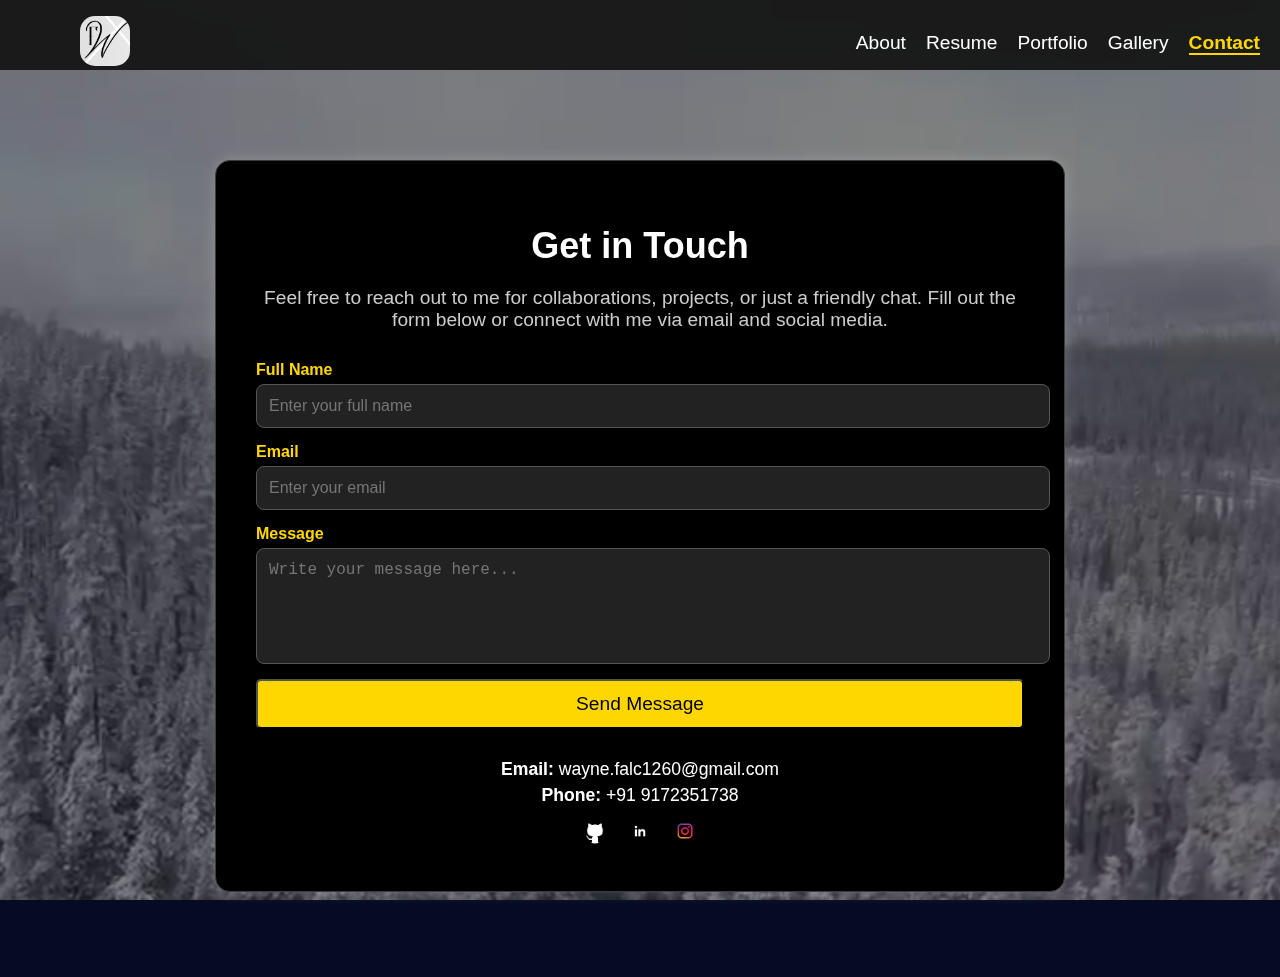
<file: contact.html>
<!DOCTYPE html>
<html lang="en">
<head>
    <meta charset="UTF-8">
    <meta name="viewport" content="width=device-width, initial-scale=1.0">
    <title>Contact Me</title>
    <link rel="stylesheet" href="styles.css">
</head>
<body>
<video autoplay muted loop id="bg-video">
    <source src="videos/5.mp4" type="video/mp4">
    Your browser does not support the video tag.
</video>
<div id="video-overlay"></div>
<!-- Navbar -->
<header class="navbar">
    <div class="container">
        <h1 class="logo">
            <img src="images/unnamed.png" height="50px" width="50px" class="img-lef">
        </h1>
        <nav>
            <ul>
                <li><a href="index.html">About</a></li>
                <li><a href="resume.html">Resume</a></li>
                <li><a href="projects.html">Portfolio</a></li>
                <li><a href="photography.html">Gallery</a></li>
                <li><a href="contact.html" class="active">Contact</a></li>
            </ul>
        </nav>
    </div>
</header>

<!-- Contact Section -->
<div class="content-container">
    <main class="contact-section animate-fade-in-up">
        <h1 class="section-title">Get in Touch</h1>
        <p class="contact-description">
            Feel free to reach out to me for collaborations, projects, or just a friendly chat.
            Fill out the form below or connect with me via email and social media.
        </p>

        <div class="contact-form-container">
            <form action="#" method="POST" class="contact-form">
                <div class="form-group">
                    <label for="name">Full Name</label>
                    <input type="text" id="name" name="name" placeholder="Enter your full name" required>
                </div>

                <div class="form-group">
                    <label for="email">Email</label>
                    <input type="email" id="email" name="email" placeholder="Enter your email" required>
                </div>

                <div class="form-group">
                    <label for="message">Message</label>
                    <textarea id="message" name="message" placeholder="Write your message here..." rows="5" required></textarea>
                </div>

                <button type="submit" class="btn-submit">Send Message</button>
            </form>
        </div>

        <div class="contact-info">
            <p><strong>Email:</strong> wayne.falc1260@gmail.com</p>
            <p><strong>Phone:</strong> +91 9172351738</p>

            <div class="social-icons">
                <a href="https://github.com/Phoenix-rgbb" target="_blank"><img src="images/github.png" alt="Github"></a>
                <a href="https://www.linkedin.com/in/wayne-falcao-945291330?utm_source=share&utm_campaign=share_via&utm_content=profile&utm_medium=android_app" target="_blank"><img src="images/linkedin.png" alt="LinkedIn"></a>
                <a href="https://www.instagram.com/wayne_1260?igsh=dGppZWp1aWhoMm83" target="_blank"><img src="images/insta.png" alt="Instagram"></a>
            </div>
        </div>
    </main>
</div>


</body>
</html>
</file>
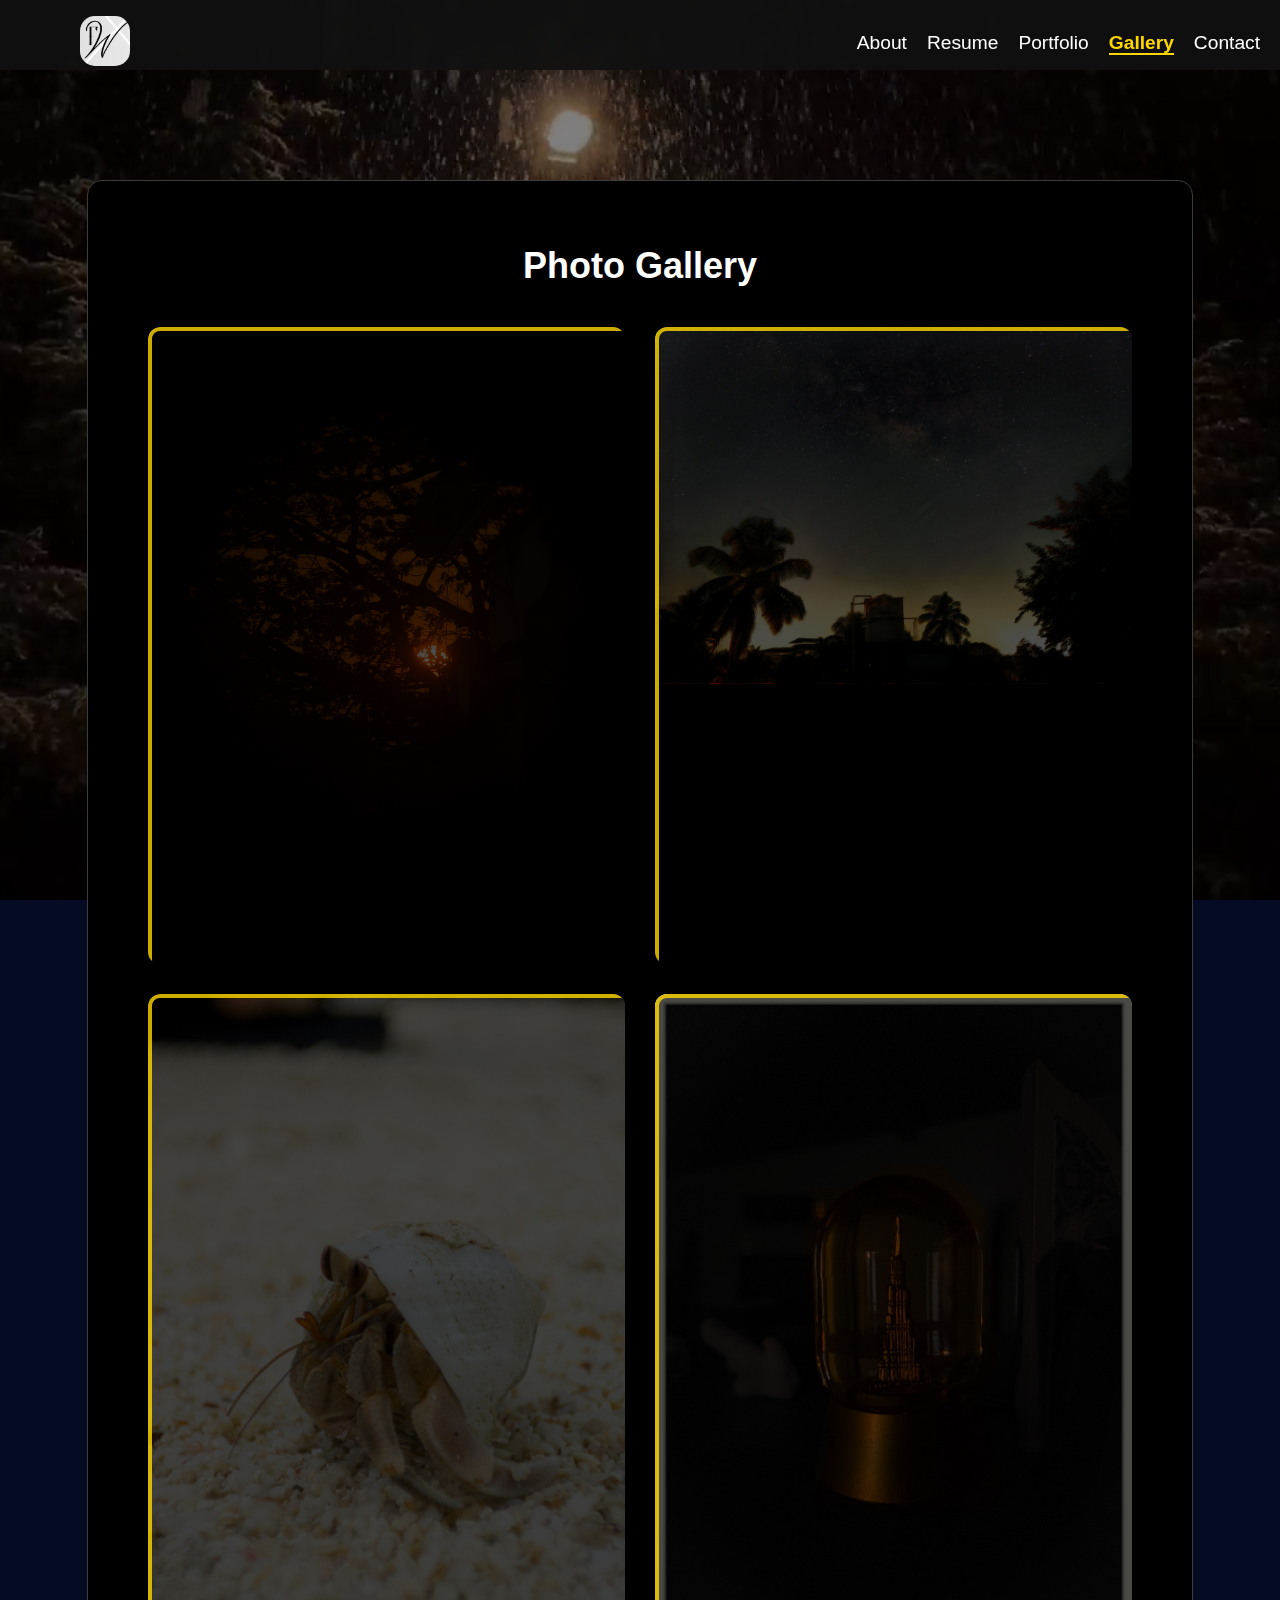
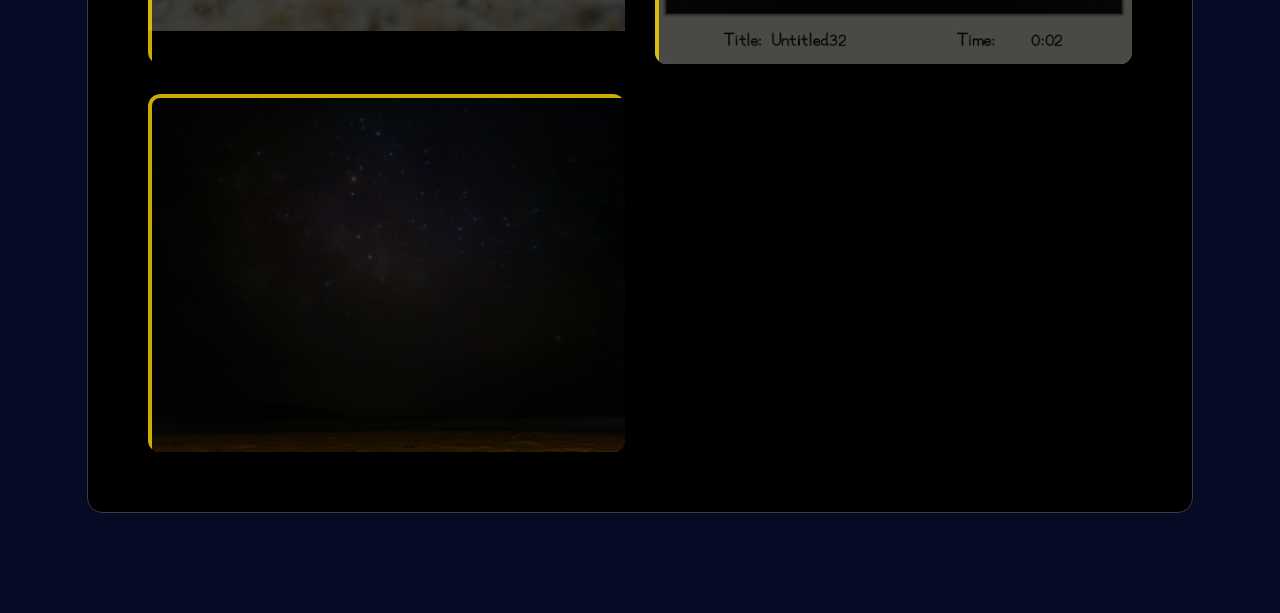
<file: photography.html>
<!DOCTYPE html>
<html lang="en">
<head>
    <meta charset="UTF-8">
    <meta name="viewport" content="width=device-width, initial-scale=1.0">
    <title>Photography</title>
    <link rel="stylesheet" href="styles.css">
</head>
<body>
<video autoplay muted loop id="bg-video">
    <source src="videos/6.mp4" type="video/mp4">
    Your browser does not support the video tag.
</video>
<div id="video-overlay"></div>
    <!-- Sidebar Navigation -->
    <header class="navbar">
    <div class="container">
        <h1 class="logo"> <img src="images/unnamed.png" height="10px" width="50px" class="img-lef" ></h1>
        <nav> <h1>
            <ul>
                <li><a href="index.html">About</a></li>
                <li><a href="resume.html">Resume</a></li>
                <li><a href="projects.html">Portfolio</a></li>
                <li><a href="photography.html" class="active">Gallery</a></li>
                <li><a href="contact.html">Contact</a></li>
            </ul>
        </nav> </h1>
    </div>
</header>


    <!-- Main Content -->
    <div class="content-container">
        <main class="photography-section animate-fade-in-up">
            <h1 class="section-title">Photo Gallery</h1>

            <!-- Photo Gallery with Scratch Effect -->
            <div class="photo-gallery">
                <div class="photo-item">
                    <div class="photo-overlay"></div>
                    <img src="images/last.jpg" alt="Photo 1">
                </div>
                <div class="photo-item">
                    <div class="photo-overlay"></div>
                    <img src="images/mikly1.jpg" alt="Photo 1">
                </div>
                <div class="photo-item">
                    <div class="photo-overlay"></div>
                    <img src="images/krab.jpg" alt="Photo 2">
                </div>
                <div class="photo-item">
                    <div class="photo-overlay"></div>
                    <img src="images/globe.jpg" alt="Photo 3">
                </div>
                <div class="photo-item">
                    <div class="photo-overlay"></div>
                    <img src="images/mikly2.jpg" alt="Photo 4">
                </div>
            </div>
        </main>
    </div>


</body>
</html>
</file>
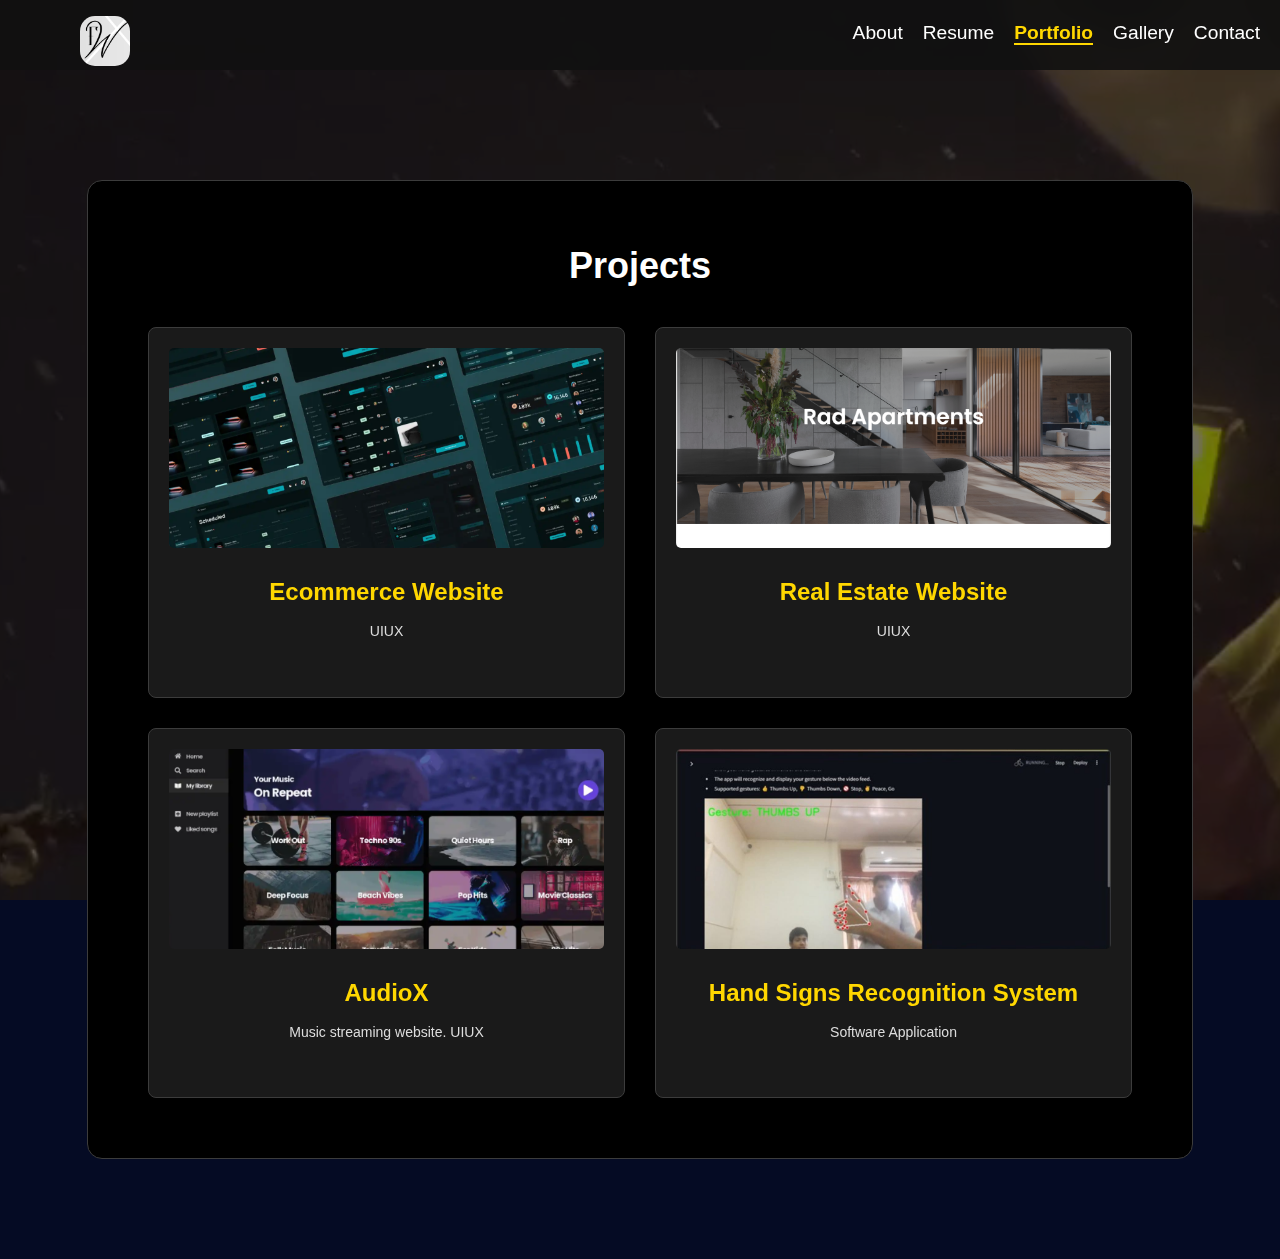
<file: projects.html>
<!DOCTYPE html>
<html lang="en">
<head>
    <meta charset="UTF-8">
    <meta name="viewport" content="width=device-width, initial-scale=1.0">
    <title>Projects</title>
    <link rel="stylesheet" href="styles.css">
</head>
<body>
<video autoplay muted loop id="bg-video">
    <source src="videos/3.mp4" type="video/mp4">
    Your browser does not support the video tag.
</video>
<div id="video-overlay"></div>
    <!-- Navbar -->
    <header class="navbar">
    <div class="container">
        <div class="logo">
            <h1 class="logo"> <img src="images/unnamed.png" height="10px" width="50px" class="img-lef" ></h1>
        </div>
        <nav>
            <ul>
                <li><a href="index.html">About</a></li>
                <li><a href="resume.html">Resume</a></li>
                <li><a href="projects.html" class="active">Portfolio</a></li>
                <li><a href="photography.html">Gallery</a></li>
                <li><a href="contact.html">Contact</a></li>
            </ul>
        </nav>
    </div>
</header>


    <!-- Main Content -->
    <div class="content-container">
        <main class="projects-section animate-fade-in-up">
            <h1 class="section-title">Projects</h1>

            <!-- Projects Grid -->
            <div class="projects-gallery">

                <div class="project-card">
                    <img src="images/ecom.png" alt="Project 2">
                    <div class="project-info">
                        <h3>Ecommerce Website</h3>
                        <p>UIUX</p>
                    </div>
                </div>
                <div class="project-card">
                    <img src="images/real-estate.png" alt="Project 3">
                    <div class="project-info">
                        <h3>Real Estate Website</h3>
                        <p>UIUX</p>

                    </div>
                </div>
                <div class="project-card">
                    <img src="images/stream.png" alt="Project 4">
                    <div class="project-info">
                        <h3>AudioX</h3>
                        <p>Music streaming website. UIUX</p>

                    </div>
                </div>
                <div class="project-card">
                    <img src="images/hands.jpg" alt="Project 1">
                    <div class="project-info">
                        <h3>Hand Signs Recognition System</h3>
                        <p>Software Application</p>

                    </div>
                </div>
            </div>
        </main>
    </div>


</body>
</html>
</file>
<file: styles.css>
/* General Styles */

body {
    background-color: rgb(5, 11, 36);
    color: gold;
    font-family: 'Inter', sans-serif;
    margin: 0;
    padding: 0;
}
#bg-video {
    position: fixed;
    top: 0;
    left: 0;
    width: 100vw;
    height: 100vh;
    object-fit: cover; /* Ensures the video fills the screen */
    z-index: -1; /* Sends it behind all content */
}
#video-overlay {
    position: fixed;
    top: 0;
    left: 0;
    width: 100vw;
    height: 100vh;
    background: rgba(0, 0, 0, 0.5); /* 50% dark overlay */
    z-index: 0;
}


/* Fix for Tailwind overriding background color */
main {
    background: rgb(0, 0, 0) !important; /* Force grey background */
    color: white; /* Ensure text is readable */
    max-width: 80%;
    margin: 100px auto;
    padding: 20px;
    border-radius: 15px;
    transition: opacity 1s ease-out;
    opacity: 0; /* Hidden initially */
    position: relative;
}

/* Canvas Overlay for Ball Animation */
canvas {
    position: fixed;
    top: 0;
    left: 0;
    pointer-events: none; /* So it doesn't interfere with page clicks */
}
/* Hero Section */
.hero-section {
    height: 100vh;
    display: flex;
    flex-direction: column;
    justify-content: center;
    align-items: center;
    text-align: center;
    opacity: 0;
    animation: fadeIn 1.5s ease-out forwards;

}

.hurricane-regular {
  font-family: "Hurricane", cursive;
}

.viaoda-libre-regular {
  font-family: "Viaoda Libre", serif;
}

.playfair-display {
  font-family: "Playfair Display", serif;
}

.hero-title {
    font-size: 4rem;
    font-weight: bold;
    text-transform: uppercase;
    letter-spacing: 2px;
    line-height: 1.2;
}

.hero-title .italic {
    font-style: italic;
}

.hero-title .bold {
    font-weight: 900;
}

.hero-subtitle {
    font-size: 1.2rem;
    margin-top: 10px;
    opacity: 0;
    animation: fadeInUp 1s ease-out forwards;
    animation-delay: 0.5s;
}

/* Animations */
@keyframes fadeIn {
    from { opacity: 0; transform: translateY(-30px); }
    to { opacity: 1; transform: translateY(0); }
}

@keyframes fadeInUp {
    from { opacity: 0; transform: translateY(20px); }
    to { opacity: 1; transform: translateY(0); }
}

@keyframes slideDown {
    from { opacity: 0; transform: translateY(-20px); }
    to { opacity: 1; transform: translateY(0); }
}

.animate-fade-in-up {
    animation: fadeInUp 1s ease-out;
}

.animate-slide-down {
    animation: slideDown 1s ease-out;
}

/* Navbar Fix */
/* Sidebar Navigation */
/* Sidebar Navigation */
/* Sidebar Navigation */
header {
    width: 250px;
    height: 100vh;
    background-color: #111;
    position: fixed;
    top: 0;
    left: 0;
    display: flex;
    flex-direction: column;
    align-items: flex-start;
    padding: 20px;
    z-index: 1000;
}
/* Portfolio Title */
header h1 {
    color: white;
    font-size: 1.5rem;
    margin-bottom: 20px;
}

/* Navigation Menu */
/* Navbar Fix */
.navbar {
    position: fixed; /* Sticks to the top */
    top: 0;
    left: 0;
    width: 100%; /* Full width */
    height: 70px; /* Increased for better spacing */
    background: rgba(17, 17, 17, 0.9); /* Slight transparency */
    backdrop-filter: blur(5px); /* Blurred background */
    display: flex;
    align-items: center;
    justify-content: space-between;
    padding: 0 20px;
    z-index: 1000; /* Ensures it stays above everything */
}

/* Ensure container does not overflow */
.navbar .container {
    display: flex;
    align-items: center;
    justify-content: space-between;
    width: 100%;
    max-width: 1200px; /* Adjust as needed */
    margin: 0 auto;
}

/* Fixing Logo Size */
.logo img {
    height: 50px; /* Set a proper height */
    width: auto; /* Prevents distortion */
    object-fit: contain; /* Ensures image stays proportional */
}

/* Navbar Links */
.navbar nav ul {
    list-style: none;
    display: flex;
    gap: 20px;
    margin: 0;
    padding: 0;
}

.navbar nav ul li {
    display: inline;
}

.navbar nav ul li a {
    color: white;
    text-decoration: none;
    font-size: 1.2rem;
    font-weight: 500;
    transition: color 0.3s ease-in-out;
}

.navbar nav ul li a:hover {
    color: gold; /* Highlight effect */
}

/* Prevent content from being hidden under the navbar */
body {
    padding-top: 80px; /* Adjust this based on navbar height */
}





/* Adjust Main Content */
/* About Me Container */
.about-container {
    max-width: 1000px;
    margin: auto;
    text-align: center;
    padding: 50px 20px;
}

/* Flexbox for Image + Text */
.about-content {
    display: flex;
    align-items: center;
    justify-content: center;
    gap: 30px;
    flex-wrap: wrap;
}

/* Image Styling */
.about-img {
    width: 250px;
    border-radius: 10px;
}

/* Text Styling */
.about-text {
    max-width: 600px;
    font-size: 18px;
    color: white;
    text-align: justify;
    line-height: 1.6;
    border-right: 3px solid white;
    padding-right: 5px;
    animation: blinkCursor 0.8s infinite;
}

/* Blinking Cursor */
@keyframes blinkCursor {
    50% {
        border-color: transparent;
    }
}

/* Responsive Fix */
@media (max-width: 768px) {
    .about-content {
        flex-direction: column;
        text-align: center;
    }

    .about-img {
        width: 200px;
    }

    .about-text {
        text-align: center;
    }
}






/* Main Section (White Box) */
main {
    background: white;
    max-width: 80%;
    margin: 100px auto;
    padding: 20px;
    border: 1px solid rgb(60, 60, 60);
    border-radius: 15px;
    transition: opacity 1s ease-out;
    opacity: 1; /* Hidden initially */
}




.img-left {
float:left;
margin-right:10px;


}



.img-lef {
float:left;
margin-right:10px;
margin-left: 20px;
border-radius: 15px;
}

.justify-text {
text-align: justify;
margin-right: 20px;
}


.padd-right {
padding-right: 0px;
}

/* Project Cards */
.project-card {
    background: black;
    color: white;
    border: 1px solid rgb(60, 60, 60);
    border-radius: 20px;
    padding: 20px;
    transition: transform 0.3s ease-in-out, box-shadow 0.3s ease-in-out;
}

.project-card:hover {
    transform: scale(1.05);
    border: 3px solid white;
    box-shadow: 10px 10px 10px rgba(255, 255, 255, 0.3);
    background-color: black;
}

/* Clients Section */
.clients-section {
    background: #121212;
    padding: 40px;
    text-align: center;
    border-radius: 15px;
    margin: 50px auto;
    max-width: 80%;
}

.clients-logos {
    display: flex;
    justify-content: space-around;
    flex-wrap: wrap;
    padding: 20px 0;
}

.clients-logos img {
    max-width: 150px;
    filter: grayscale(100%);
    transition: filter 0.3s ease-in-out;
}

.clients-logos img:hover {
    filter: grayscale(0%);
}

/* Footer */
footer {
    background: #121212;
    padding: 20px;
    text-align: center;
}

/* Resume Section Styling */
.resume-section {
    background: rgb(10, 10, 30);
    color: white;
    padding: 40px;
    border-radius: 15px;
    max-width: 80%;
    margin: 50px auto;
    text-align: center;

}

.resume-block {
    margin-bottom: 40px;
}

.resume-heading {
    font-size: 2rem;
    font-weight: bold;
    margin-bottom: 20px;
    text-transform: uppercase;
}

.resume-item {
    background: rgba(255, 255, 255, 0.1);
    padding: 15px;
    border-radius: 10px;
    margin-bottom: 15px;
    transition: transform 0.3s ease-in-out;
    border-color:rgb(238, 231, 231);
}

.resume-item:hover {
    transform: scale(1.05);
    box-shadow: 5px 5px 15px rgba(246,246,246);
}



.resume-btn {
    background: gold;
    color: black;
    padding: 10px 20px;
    font-size: 1.2rem;
    text-decoration: none;
    border-radius: 5px;
    transition: background 0.3s ease-in-out;
}

.resume-btn:hover {
    background: white;
    color: black;
}
.skills-list {
    list-style: none;
    display: flex;
    flex-wrap: wrap;
    justify-content: center;
    gap: 15px;
    padding: 0;
}

.skills-list li {
    background: rgba(255, 255, 255, 0.2);
    padding: 10px 15px;
    border-radius: 5px;
    transition: background 0.3s ease-in-out;
}

.skills-list li:hover {
    background: rgba(255, 255, 255, 0.4);
}

/* Photography Page Styling */
.photography-section {
    text-align: center;
    padding: 40px;
}

/* Grid Layout with Spacing */
.photo-gallery {
    display: grid;
    grid-template-columns: repeat(auto-fit, minmax(400px, 1fr)); /* Two images per row */
    gap: 30px; /* Space between images */
    padding: 20px;
    justify-content: center;
}

/* Photo Container */
.photo-item {
    position: relative;
    border-radius: 12px;
    overflow: hidden;
    transition: transform 0.3s ease-in-out;
    width: 100%;
    height: auto; /* Ensures full image visibility */
}

/* Ensure Full Image is Visible */
.photo-item img {
    width: 100%;
    height: auto;
    display: block;
    transition: transform 0.3s ease-in-out;
}

/* Overlay for Scratch Effect */
.photo-overlay {
    position: absolute;
    top: 0;
    left: 0;
    width: 100%;
    height: 100%;
    background: rgba(0, 0, 0, 0.7); /* Dark overlay */
    transition: opacity 0.5s ease-in-out;
    border: 4px solid rgba(255, 215, 0, 0.8); /* Gold border frame */
    border-radius: 12px;
}

/* Scratch Effect on Hover */
.photo-item:hover .photo-overlay {
    opacity: 0; /* Fully reveals the image */
}

.photo-item:hover img {
    transform: scale(1.03); /* Slight zoom effect */
}

/* Projects Section */
.projects-section {
    text-align: center;
    padding: 40px;
}

/* Grid Layout with Spacing */
.projects-gallery {
    display: grid;
    grid-template-columns: repeat(auto-fit, minmax(400px, 1fr)); /* Two projects per row */
    gap: 30px;
    padding: 20px;
    justify-content: center;
}

/* Project Card */
.project-card {
    position: relative;
    background: #111;
    border-radius: 12px;
    overflow: hidden;
    transition: transform 0.3s ease-in-out, box-shadow 0.3s ease-in-out;
}

/* Project Image */
.project-card img {
    width: 100%;
    height: auto;
    display: block;
    transition: transform 0.3s ease-in-out;
}

/* Project Info */
.project-info {
    padding: 20px;
    text-align: center;
    color: white;
}

.project-info h3 {
    margin: 10px 0;
    font-size: 1.5rem;
    color: gold;
}

.project-info p {
    font-size: 1rem;
    color: #ddd;
}

/* Project Link */
.project-link {
    display: inline-block;
    margin-top: 10px;
    padding: 10px 15px;
    background: gold;
    color: black;
    text-decoration: none;
    font-weight: bold;
    border-radius: 5px;
    transition: background 0.3s ease-in-out;
}

.project-link:hover {
    background: white;
    color: black;
}

/* Hover Effects */
.project-card:hover {
    transform: scale(1.03);
    box-shadow: 0px 10px 20px rgba(255, 255, 255, 0.3);
}

.project-card:hover img {
    transform: scale(1.05);
}
/* Contact Section */
.contact-section {
    max-width: 60%;
    margin: 80px auto;
    padding: 40px;
    background: rgb(10, 10, 30);
    color: white;
    border-radius: 15px;
    text-align: center;
    box-shadow: 0 0 15px rgba(255, 255, 255, 0.2);
}

.contact-description {
    font-size: 1.2rem;
    margin-bottom: 20px;
    color: #ccc;
}

/* Form Styling */
.contact-form-container {
    text-align: left;
    margin-top: 30px;
}

.contact-form {
    display: flex;
    flex-direction: column;
    gap: 15px;
}

.form-group {
    display: flex;
    flex-direction: column;
}

.form-group label {
    font-size: 1rem;
    font-weight: bold;
    margin-bottom: 5px;
    color: gold;
}

.contact-form input,
.contact-form textarea {
    width: 100%;
    padding: 12px;
    border: 1px solid #555;
    border-radius: 8px;
    background: #222;
    color: white;
    font-size: 1rem;
}

.contact-form textarea {
    resize: none;
}

.btn-submit {
    background: gold;
    color: black;
    padding: 12px;
    font-size: 1.2rem;
    text-decoration: none;
    border-radius: 5px;
    cursor: pointer;
    transition: background 0.3s ease-in-out;
}

.btn-submit:hover {
    background: white;
    color: black;
}

/* Contact Info */
.contact-info {
    margin-top: 30px;
    font-size: 1.1rem;
}

.contact-info p {
    margin: 5px 0;
}

.social-icons {
    display: flex;
    justify-content: center;
    gap: 15px;
    margin-top: 10px;
}

.social-icons img {
    width: 30px;
    height: 30px;
    transition: transform 0.3s ease-in-out;
}

.social-icons img:hover {
    transform: scale(1.2);
}

/* Active Navbar Link */
.navbar nav ul li a.active {
    color: gold;
    font-weight: bold;
    border-bottom: 2px solid gold;
}

.portfolio-section {
    max-width: 1200px;
    margin: 0 auto;
}

.section-title {
    font-size: 36px;
    font-weight: bold;
    margin-bottom: 20px;
}

/* Project Grid */
.projects-grid {
    display: grid;
    grid-template-columns: repeat(auto-fit, minmax(300px, 1fr));
    gap: 20px;
    justify-content: center;
    margin-top: 20px;
}

/* Project Cards */
.project-card {
    background: rgba(255, 255, 255, 0.1);
    padding: 20px;
    border-radius: 8px;
    text-align: center;
    transition: transform 0.3s ease-in-out;
    backdrop-filter: blur(10px);
}

.project-card:hover {
    transform: scale(1.05);
}

.project-card img {
    width: 100%;
    max-height: 200px;
    object-fit: cover;
    border-radius: 5px;
}

.project-card h2 {
    margin: 15px 0;
    font-size: 22px;
    color: #ffcc00;
}

.project-card p {
    font-size: 14px;
    line-height: 1.6;
    color: #ddd;
}

/* Buttons */
.btn {
    display: inline-block;
    padding: 10px 15px;
    margin-top: 10px;
    background: #ff5733;
    color: #fff;
    font-weight: bold;
    text-decoration: none;
    border-radius: 5px;
    transition: 0.3s;
}

.btn:hover {
    background: #ffcc00;
    color: #333;
}

/* Responsive Design */
@media (max-width: 768px) {
    .navbar ul {
        flex-direction: column;
        align-items: center;
        gap: 15px;
    }

    .content-container {
        padding: 100px 10%;
    }

    .projects-grid {
        grid-template-columns: 1fr;
    }
}
</file>
